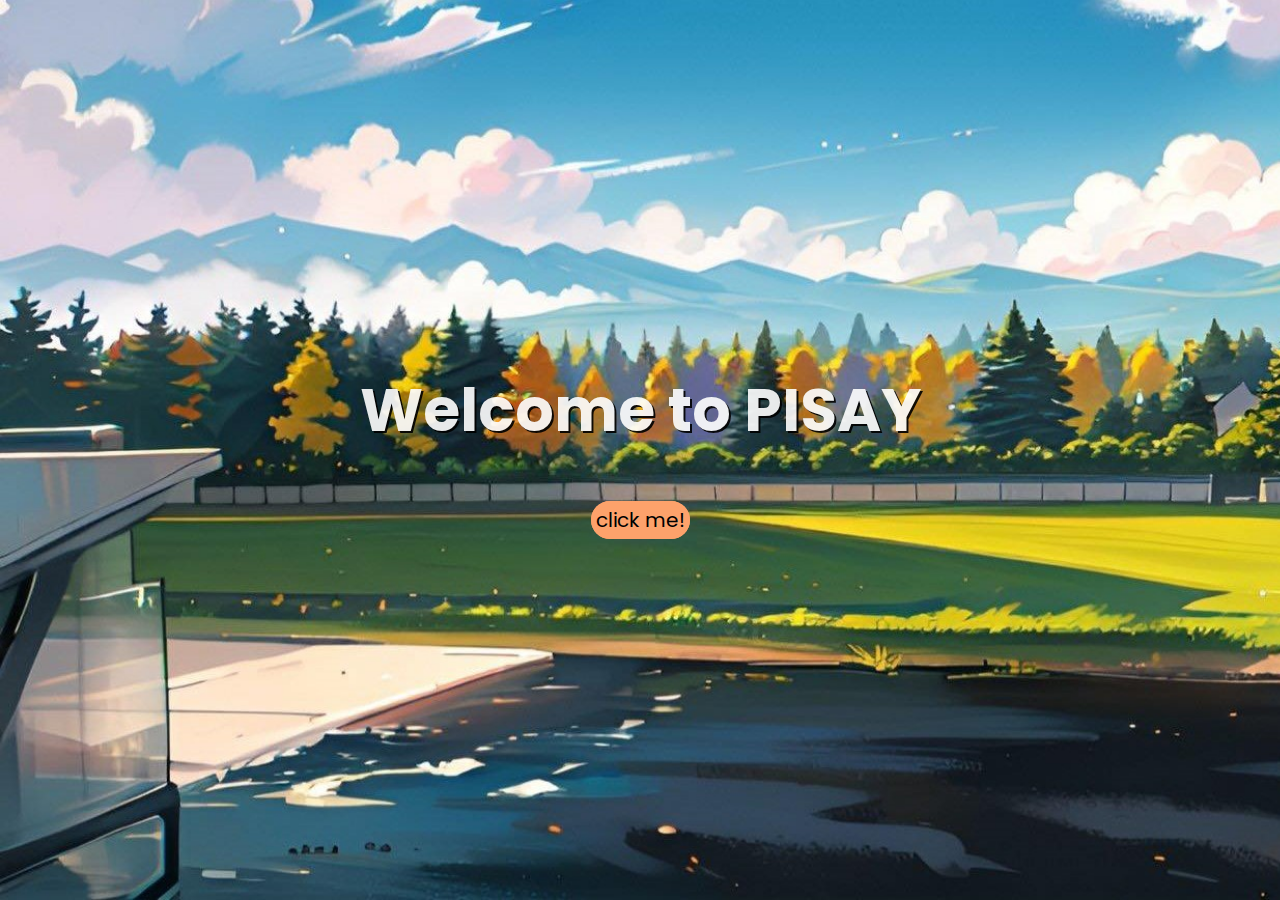
<file: index.html>
<DOCTYPE html>
<html lang="en">
		<head>
			<title>Welcome to PISAY!</title>
			<meta charset="UTP-8">
			<meta http-equiv="X-UA-Compatible" content="IE-edge">
			<meta name="viewport" content="width=device-width, initial-scale-1.0">
			<link href="https://fonts.googleapis.com/css2?family=Poppins:wght@400;500;600&display=swap" rel="stylesheet" />

			<style>
			*{
				padding: 0;
				margin: 0;
				background-image: url('page3.jpg');
				background-repeat: no-repeat;
				background-attachment: fixed;
				background-size: cover;
			}
			.container{
				margin:0;
				width:100%;
				height:100vh;
				display:flex;
				align-items: center;
				justify-content: center;
			}
			.content{
				text-align:center;
			}
			.content h1{
				justify-content: center;
				font-family: "Poppins";
				color:white;
				font-size: 60px;
				margin-bottom: 50px;
				text-shadow: 2px 2px black;
				opacity:0.9;
			}
			.content a{
				font-size: 20px;
				color:black;
				text-decoration: none;
				border: 5px solid #FDA26B;
				padding: 15px, 25px;
				border-radius: 20px;
				transition: 0.2s;
				background:#FDA26B;
				font-family: "Poppins", sans-serif;
			}
			.content a:hover{
				background-color: #FDBB63;
				color: #FC7174;
			}
			</style>
			
			<body style="background:#7393B3">
			
			<div class="container">
				<div class="content">
					<h1> Welcome to PISAY	</h1>
					<a href="main.html">click me!</a>
				</div>
			</div>
		</body>
		</head>
</html>
</file>
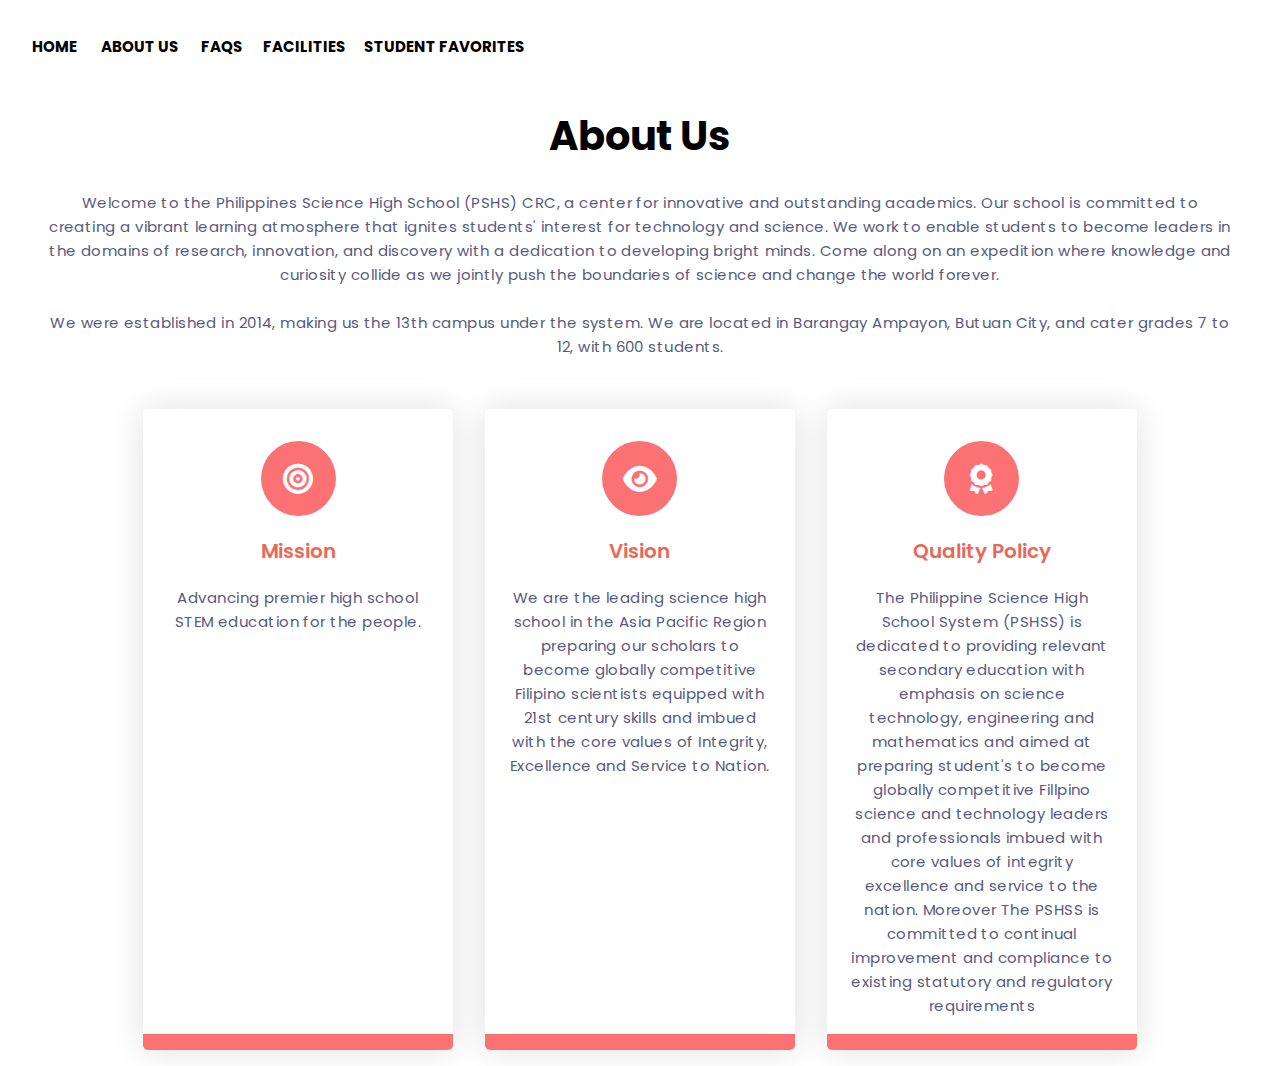
<file: AB.html>
<!DOCTYPE html>
<html lang="en">
	<head>
		<meta name="viewport" content="width=device-width, initial-scale=1.0" />
		<title>About Us</title>
		<link rel="stylesheet" href="https://cdnjs.cloudflare.com/ajax/libs/font-awesome/6.0.0-beta3/css/all.min.css"/>
		<link href="https://fonts.googleapis.com/css2?family=Poppins:wght@400;500;600&display=swap" rel="stylesheet"/>
		<style>
		* {
			padding: 0;
			margin: 0;
			box-sizing: border-box;
			font-family: "Poppins", sans-serif;
		}
		a {
			text-decoration: none;
			color: black;
			z-index: 3;
		}
		.a {
				position: absolute;
				top: 10px;
				right: 94%;
				font-family: Arial, Helvetica, sans-serif;
				font-size: 15px;
				margin-top:25px;
			}
			.a a:hover{
				background-color: #ADD8E6;
				border-radius:10px;
				border: 3px solid white;
				padding:5px;
				border-radius: 20px;
				transition: 0.2s;
			}
			.s {
				position: absolute;
				top: 10px;
				right: 86%;
				font-family: Arial, Helvetica, sans-serif;
				font-size: 15px;
				margin-top:25px;
			}
			.s a:hover{
				background-color: #ADD8E6;
				border-radius:10px;
				border: 3px solid white;
				padding:5px;
				border-radius: 20px;
				transition: 0.2s;
			}
			.e {
				position: absolute;
				top: 10px;
				right: 81%;
				font-family: Arial, Helvetica, sans-serif;
				font-size: 15px;
				margin-top:25px;
			}
			.e a:hover{
				background-color: #ADD8E6;
				border-radius:10px;
				border: 3px solid white;
				padding:5px;
				border-radius: 20px;
				transition: 0.2s;
			}
			.o {text-decoration: none;	
				position: absolute;
				top: 10px;
				right: 73%;
				font-family: Arial, Helvetica, sans-serif;
				font-size: 15px;
				margin-top:25px;
			}
			.o a:hover{
				background-color: #ADD8E6;
				border-radius:10px;
				border: 3px solid white;
				padding:5px;
				border-radius: 20px;
				transition: 0.2s;
			}
			.i {
				position: absolute;
				top: 10px;
				right: 59%;
				font-family: Arial, Helvetica, sans-serif;
				font-size: 15px;
				margin-top:25px;
			}
			.i a:hover{
				background-color: #ADD8E6;
				border-radius:10px;
				border: 3px solid white;
				padding:5px;
				border-radius: 20px;
				transition: 0.2s;
			}
		.section-heading{
			font-size:40px;
			margin-top:90px;
		}
		section {
			height: 100vh;
			width: 100%;
			display: grid;
			place-items: center;
		}
		.row {
			display: flex;
			flex-wrap: wrap;
		}
		.column {
			width: 90%;
			margin:0;
			padding: 0 1em 1em 1em;
			text-align: center;
		}
		.card {
			width: 310px;
			height: 100%;
			padding: 2em 1.5em;
			background: linear-gradient(#ffffff 50%, #FC7174 50%);
			background-size: 100% 200%;
			background-position: 0 2.5%;
			border-radius: 5px;
			box-shadow: 0 0 35px rgba(0, 0, 0, 0.12);
			cursor: pointer;
			transition: 0.5s;
		}
		h3 {
			font-size: 20px;
			font-weight: 600;
			color: #EB6859;
			margin: 1em 0;
		}
		p {
			text-align:center;
			color: #575a7b;
			font-size: 15px;
			line-height: 1.6;
			letter-spacing: 0.03em;
		}
		.icon-wrapper {
			background-color: #FC7174;
			position: relative;
			margin: auto;
			font-size: 30px;
			height: 2.5em;
			width: 2.5em;
			color: #ffffff;
			border-radius: 50%;
			display: grid;
			place-items: center;
			transition: 0.5s;
		}
		.card:hover {
			background-position: 0 100%;
		}
		.card:hover .icon-wrapper {
			background-color: #ffffff;
			color: #FC7174;
		}
		.card:hover h3 {
			color: #ffffff;
		}
		.card:hover p {
			color: #f0f0f0;
		}
		@media screen and (min-width: 768px) {
		section {
			padding: 0 2em;
		}
		.column {
			flex: 0 50%;
			max-width: 50%;
		}
		}
		@media screen and (min-width: 992px) {
		  section {
			padding: 1em 3em;
		  }
		  .column {
			flex: 0 0 33.33%;
			max-width: 33.33%;
		  }
		}
		</style>
  </head>
  <body>
		<div>
			<h2 class="a">
				<a href="main.html"> HOME</a>
			</h2>
			<h2 class="s">
				<a href="AB.html"> ABOUT US</a>
			</h2>
			<h2 class="e"> 
				<a href="cs.html"> FAQS</a>
			</h2>
			<h2 class="o">
				<a href="facilities.html"> FACILITIES</a>
			</h2>
			<h2 class="i">
				<a href="SV.html"> STUDENT FAVORITES</a>
			</h2>
		</div>
		
		<section c>
		  <div class="row">
			<h1 class="section-heading">About Us</h1>
		  </div> <br>
	  
		  <p class= "decription">
			   Welcome to the Philippines Science High School (PSHS) CRC, a center for innovative and outstanding 
			   academics. Our school is committed to creating a vibrant learning atmosphere that ignites students' 
			   interest for technology and science. We work to enable students to become leaders in the domains of 
			   research, innovation, and discovery with a dedication to developing bright minds. Come along on an 
			   expedition where knowledge and curiosity collide as we jointly push the boundaries of science and 
			   change the world forever. <br><br>
			   We were established in 2014, making us the 13th campus under the system. 
			   We are located in Barangay Ampayon, Butuan City, and cater grades 7 to 12, 
			   with 600 students.
		  </p> <br><br>
				
		  <div class="row">
			<div class="column">
			  <div class="card">
				<div class="icon-wrapper">
				  <i class="fa-solid fa-bullseye"></i>
				</div>
				<h3>Mission</h3>
				<p>
				  Advancing premier high school STEM education for the people.
				</p>
			  </div>
			</div>
			<div class="column">
			  <div class="card">
				<div class="icon-wrapper">
				  <i class="fa-solid fa-eye"></i>
				</div>
				<h3>Vision</h3>
				<p>
				  We are the leading science high school in the Asia Pacific Region preparing our scholars to become globally competitive Filipino scientists equipped with 21st century skills and imbued with the core values of Integrity, Excellence and Service to Nation.
				</p>
			  </div>
			</div>
			<div class="column">
			  <div class="card">
				<div class="icon-wrapper">
				  <i class="fa-solid fa-award"></i>
				</div>
				<h3>Quality Policy</h3>
				<p>
				  The Philippine Science High School System (PSHSS) is dedicated to providing relevant secondary education with emphasis on science technology, engineering and mathematics and aimed at preparing student's to become globally competitive Fillpino science and technology leaders and professionals imbued with core values of integrity excellence and service to the nation. Moreover The PSHSS is committed to continual improvement and compliance to existing statutory and regulatory requirements
				</p>
			  </div>
			</div>
			  </div>
			</div>
		  </div>
		</section>
	</body>
</html>
</file>
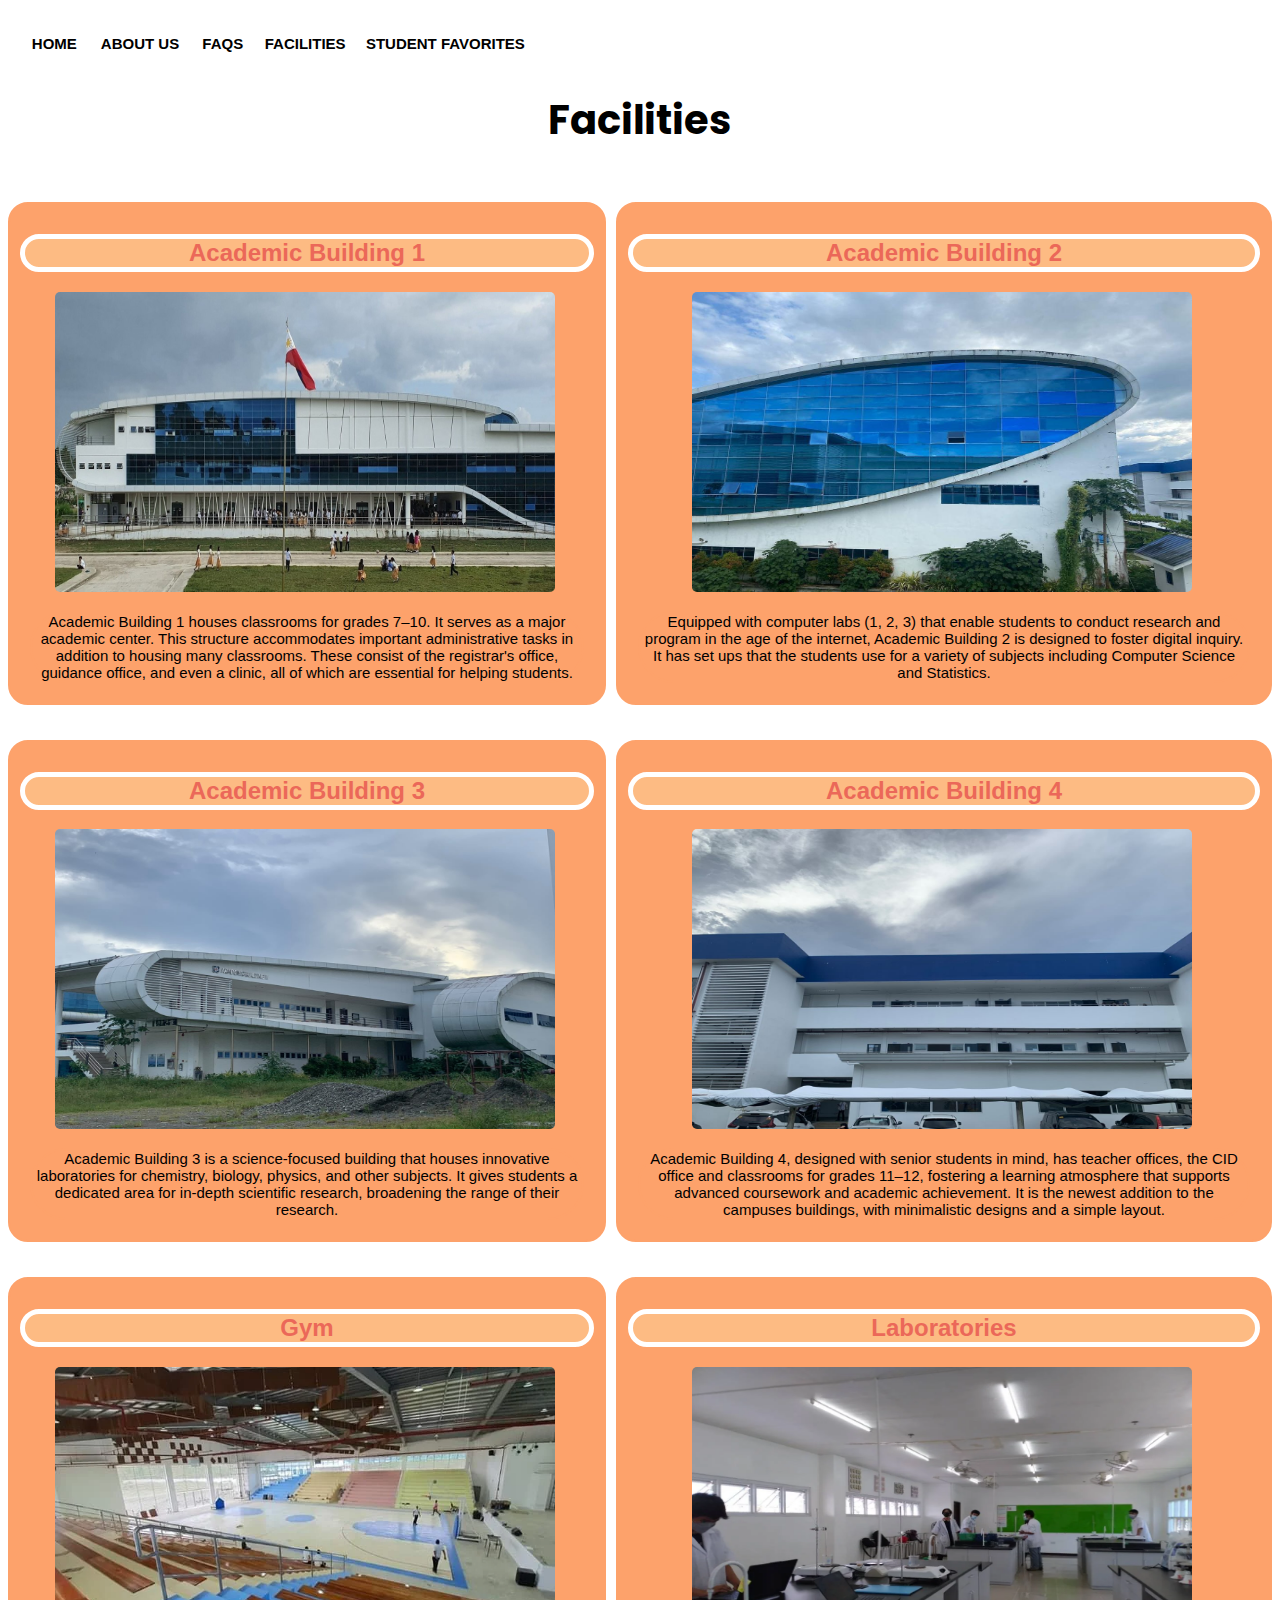
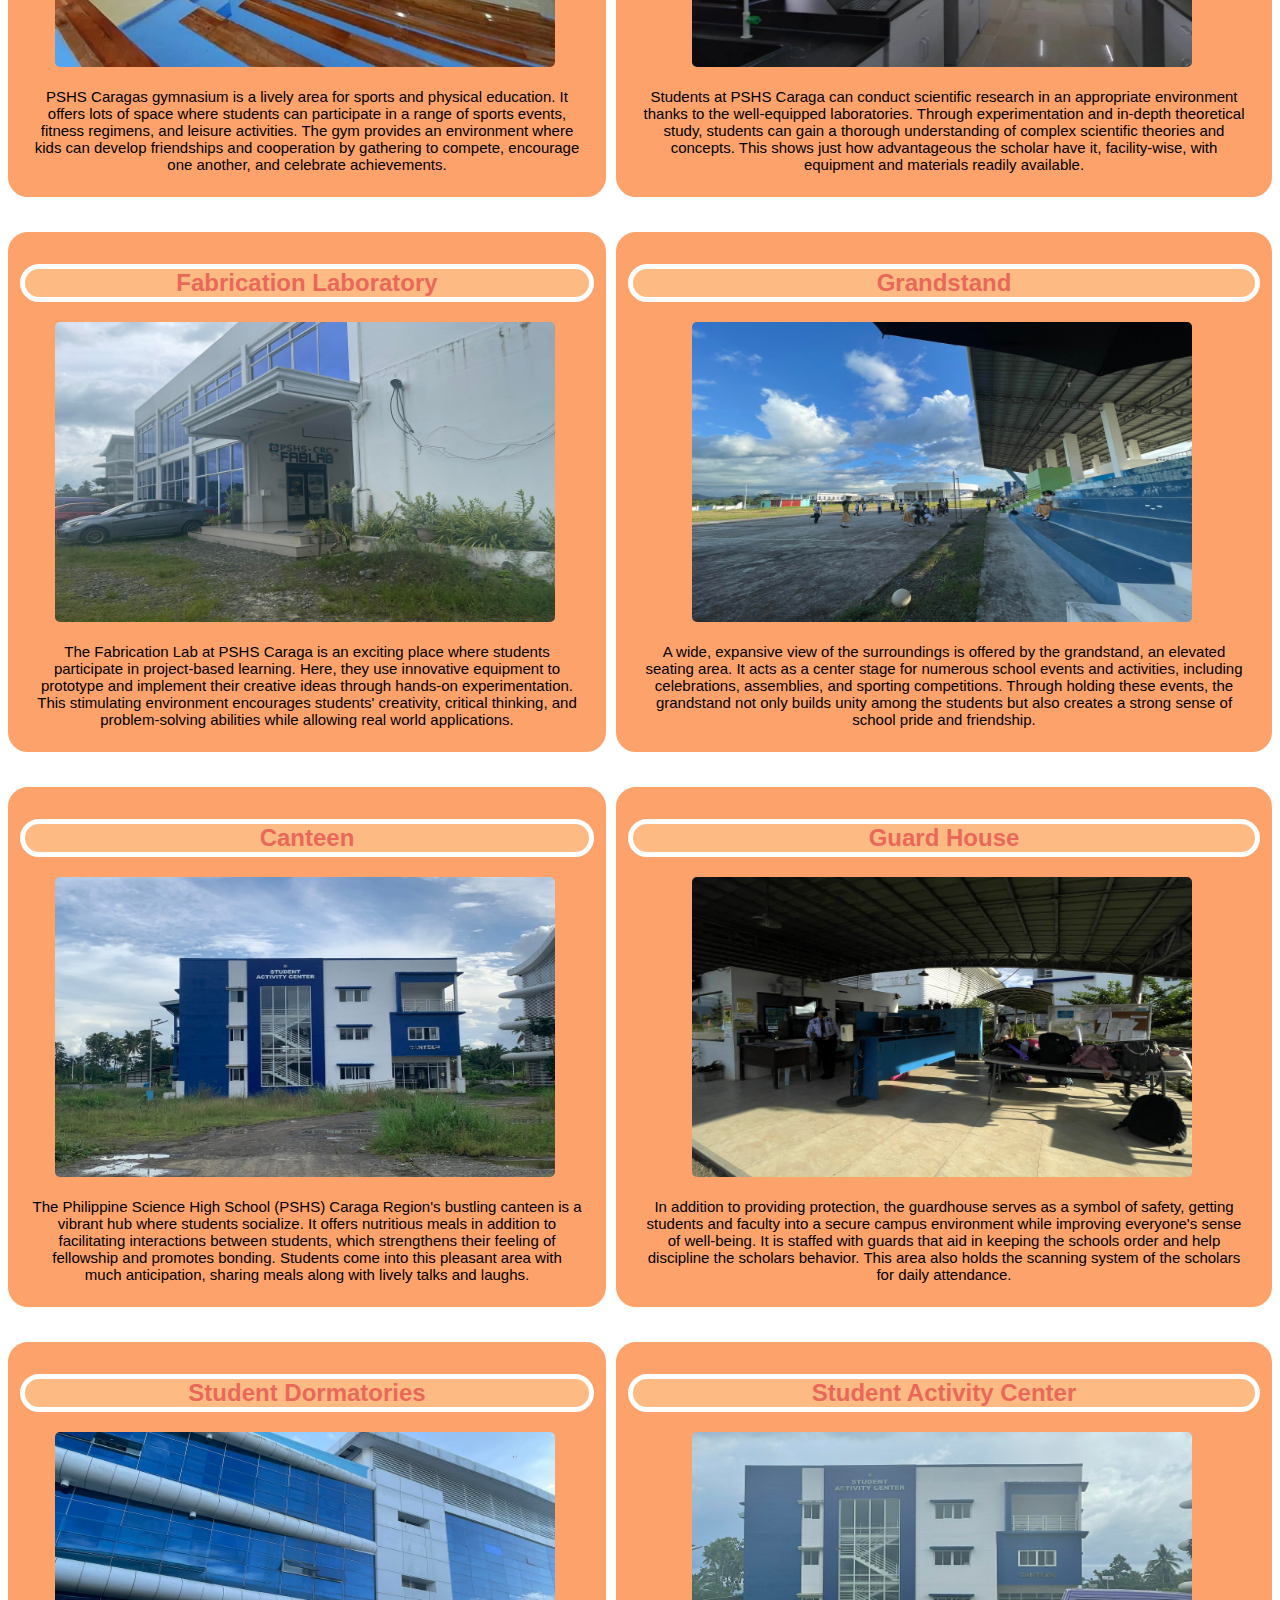
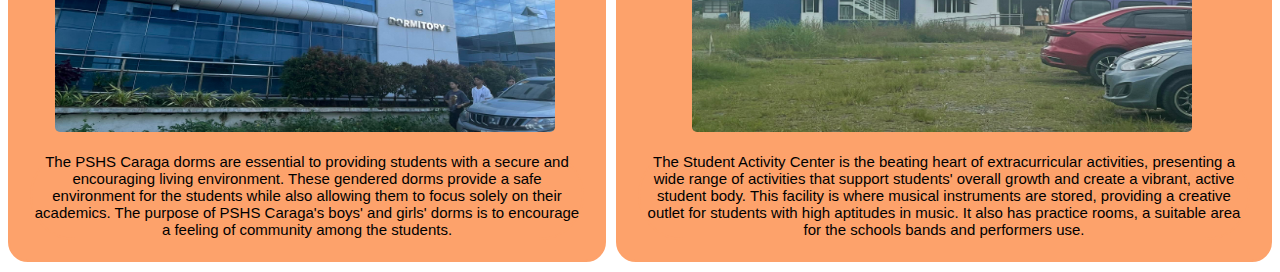
<file: facilities.html>
<!DOCTYPE html>
<html lang="en">
		<head>
			<title>Facilities</title>
			<meta name="viewport" content="width=device-width, initial-scale=1.0" />
			<link href="https://fonts.googleapis.com/css2?family=Poppins:wght@400;500;600&display=swap" rel="stylesheet" />
			<style>
			body{
				text-align:center;
				justify-content:center;
				font-family: "Poppins", sans-serif;
			}
			a {
				text-decoration: none;
				color: black;
				z-index: 3;
			}
.a {
				position: absolute;
				top: 10px;
				right: 94%;
				font-family: Arial, Helvetica, sans-serif;
				font-size: 15px;
				margin-top:25px;
			}
			.a a:hover{
				background-color: #ADD8E6;
				border-radius:10px;
				border: 3px solid white;
				padding:5px;
				border-radius: 20px;
				transition: 0.2s;
			}
			.s {
				position: absolute;
				top: 10px;
				right: 86%;
				font-family: Arial, Helvetica, sans-serif;
				font-size: 15px;
				margin-top:25px;
			}
			.s a:hover{
				background-color: #ADD8E6;
				border-radius:10px;
				border: 3px solid white;
				padding:5px;
				border-radius: 20px;
				transition: 0.2s;
			}
			.e {
				position: absolute;
				top: 10px;
				right: 81%;
				font-family: Arial, Helvetica, sans-serif;
				font-size: 15px;
				margin-top:25px;
			}
			.e a:hover{
				background-color: #ADD8E6;
				border-radius:10px;
				border: 3px solid white;
				padding:5px;
				border-radius: 20px;
				transition: 0.2s;
			}
			.o {text-decoration: none;	
				position: absolute;
				top: 10px;
				right: 73%;
				font-family: Arial, Helvetica, sans-serif;
				font-size: 15px;
				margin-top:25px;
			}
			.o a:hover{
				background-color: #ADD8E6;
				border-radius:10px;
				border: 3px solid white;
				padding:5px;
				border-radius: 20px;
				transition: 0.2s;
			}
			.i {
				position: absolute;
				top: 10px;
				right: 59%;
				font-family: Arial, Helvetica, sans-serif;
				font-size: 15px;
				margin-top:25px;
			}
			.i a:hover{
				background-color: #ADD8E6;
				border-radius:10px;
				border: 3px solid white;
				padding:5px;
				border-radius: 20px;
				transition: 0.2s;
			}
			h1{
				text-align:center;
				color: black;
				font-size:40px;
				margin-top:90px;
			}
			.flex-container{
				display:flex;
				margin-bottom: 10px;
			}
			.rooms1{
				flex:1;
				font-family: Arial;
				padding:20px 20px 10px 20px;
				display:block;
				background:#FDA26B;
				border:2px, solid, #FDA26B;
				border-radius: 20px;
				margin: auto;
				width: 50%;
				padding: 10px;
				text-align:center;
				justify-content:center;
			}
			.rooms1 h2{
				color: black;
				background-color: #FDBB83;
				color: #EB6859;
				border-radius:10px;
				border: 5px solid white;
				padding: 15px, 25px;
				border-radius: 20px;
			}
			.rooms1:hover{
				border-radius:10px;
				border: 5px solid white;
				padding: 15px, 25px;
				border-radius: 20px;
				transition: 0.2s;
				margin:30px;
			}
			.rooms2{
				font-family: Arial;
				padding:20px 20px 10px 20px;
				display:block;
				background:#FDA26B;
				border:2px, solid, #FDA26B;
				border-radius: 20px;
				margin: auto;
				margin-left:10px;
				width: 50%;
				padding: 10px;
				text-align:center;
				justify-content:center;
			}
			.rooms2 h2{
				color: black;
				background-color: #FDBB83;
				color: #EB6859;
				border-radius:10px;
				border: 5px solid white;
				padding: 15px, 25px;
				border-radius: 20px;
			}
			.rooms2:hover{
				border-radius:10px;
				border: 5px solid white;
				padding: 15px, 25px;
				border-radius: 20px;
				transition: 0.2s;
				margin:30px;
			}
			#gym{
				flex:1;
				font-family: Arial;
				padding:20px 20px 10px 20px;
				display:block;
				background:#FDA26B;
				border:2px, solid, #FDA26B;
				border-radius: 20px;
				margin: auto;
				width: 50%;
				padding: 10px;
				text-align:center;
				justify-content:center;
			}
			#gym h2{
				color: black;
				background-color: #FDBB83;
				color: #EB6859;
				border-radius:10px;
				border: 5px solid white;
				padding: 15px, 25px;
				border-radius: 20px;
			}
			#gym:hover{
				border-radius:10px;
				border: 5px solid white;
				padding: 15px, 25px;
				border-radius: 20px;
				transition: 0.2s;
				margin:30px;
			}
			#labs{
				font-family: Arial;
				padding:20px 20px 10px 20px;
				display:block;
				background:#FDA26B;
				border:2px, solid, #FDA26B;
				border-radius: 20px;
				margin: auto;
				margin-left:10px;
				width: 50%;
				padding: 10px;
				text-align:center;
				justify-content:center;
			}
			#labs h2{
				color: black;
				background-color: #FDBB83;
				color: #EB6859;
				border-radius:10px;
				border: 5px solid white;
				padding: 15px, 25px;
				border-radius: 20px;
			}
			#labs:hover{
				border-radius:10px;
				border: 5px solid white;
				padding: 15px, 25px;
				border-radius: 20px;
				transition: 0.2s;
				margin:30px;
			}
			#fb{
				flex:1;
				font-family: Arial;
				padding:20px 20px 10px 20px;
				display:block;
				background:#FDA26B;
				border:2px, solid, #FDA26B;
				border-radius: 20px;
				margin: auto;
				width: 50%;
				padding: 10px;
				text-align:center;
				justify-content:center;
			}
			#fb h2{
				color: black;
				background-color: #FDBB83;
				color: #EB6859;
				border-radius:10px;
				border: 5px solid white;
				padding: 15px, 25px;
				border-radius: 20px;
			}
			#fb:hover{
				border-radius:10px;
				border: 5px solid white;
				padding: 15px, 25px;
				border-radius: 20px;
				transition: 0.2s;
				margin:30px;
			}
			#grandstand{
				font-family: Arial;
				padding:20px 20px 10px 20px;
				display:block;
				background:#FDA26B;
				border:2px, solid, #FDA26B;
				border-radius: 20px;
				margin: auto;
				margin-left:10px;
				width: 50%;
				padding: 10px;
				text-align:center;
				justify-content:center;
			}
			#grandstand h2{
				color: black;
				background-color: #FDBB83;
				color: #EB6859;
				border-radius:10px;
				border: 5px solid white;
				padding: 15px, 25px;
				border-radius: 20px;
			}
			#grandstand:hover{
				border-radius:10px;
				border: 5px solid white;
				padding: 15px, 25px;
				border-radius: 20px;
				transition: 0.2s;
				margin:30px;
			}
			#canteen{
				flex:1;
				font-family: Arial;
				padding:20px 20px 10px 20px;
				display:block;
				background:#FDA26B;
				border:2px, solid, #FDA26B;
				border-radius: 20px;
				margin: auto;
				width: 50%;
				padding: 10px;
				text-align:center;
				justify-content:center;
			}
			#canteen h2{
				color: black;
				background-color: #FDBB83;
				color: #EB6859;
				border-radius:10px;
				border: 5px solid white;
				padding: 15px, 25px;
				border-radius: 20px;
			}
			#canteen:hover{
				border-radius:10px;
				border: 5px solid white;
				padding: 15px, 25px;
				border-radius: 20px;
				transition: 0.2s;
				margin:30px;
			}
			#gaurd{
				font-family: Arial;
				padding:20px 20px 10px 20px;
				display:block;
				background:#FDA26B;
				border:2px, solid, #FDA26B;
				border-radius: 20px;
				margin: auto;
				margin-left:10px;
				width: 50%;
				padding: 10px;
				text-align:center;
				justify-content:center;
			}
			#gaurd h2{
				color: black;
				background-color: #FDBB83;
				color: #EB6859;
				border-radius:10px;
				border: 5px solid white;
				padding: 15px, 25px;
				border-radius: 20px;
			}
			#gaurd:hover{
				border-radius:10px;
				border: 5px solid white;
				padding: 15px, 25px;
				border-radius: 20px;
				transition: 0.2s;
				margin:30px;
			}
			#dorm{
				flex:1;
				font-family: Arial;
				padding:20px 20px 10px 20px;
				display:block;
				background:#FDA26B;
				border:2px, solid, #FDA26B;
				border-radius: 20px;
				margin: auto;
				width: 50%;
				padding: 10px;
				text-align:center;
				justify-content:center;
			}
			#dorm h2{
				color: black;
				background-color: #FDBB83;
				color: #EB6859;
				border-radius:10px;
				border: 5px solid white;
				padding: 15px, 25px;
				border-radius: 20px;
			}
			#dorm:hover{
				border-radius:10px;
				border: 5px solid white;
				padding: 15px, 25px;
				border-radius: 20px;
				transition: 0.2s;
				margin:30px;
			}
			#SAC{
				font-family: Arial;
				padding:20px 20px 10px 20px;
				display:block;
				background:#FDA26B;
				border:2px, solid, #FDA26B;
				border-radius: 20px;
				margin: auto;
				margin-left:10px;
				width: 50%;
				padding: 10px;
				text-align:center;
				justify-content:center;
			}
			#SAC h2{
				color: black;
				background-color: #FDBB83;
				color: #EB6859;
				border-radius:10px;
				border: 5px solid white;
				padding: 15px, 25px;
				border-radius: 20px;
			}
			#SAC:hover{
				border-radius:10px;
				border: 5px solid white;
				padding: 15px, 25px;
				border-radius: 20px;
				transition: 0.2s;
				margin:30px;
			}
			img {  
				margin: 5px;
				display:inline;
				margin-right: 10px; 
				margin-top: 0px; 
				border-radius: 5px;
			} 
			p {
				justify-content: center;
				font-size: 15px; 
				background:#FDA26B;
				border:2px, solid, #FDA26B;
				border-radius: 100px;
				font-size:15px;
				margin:10px;	
				}
			</style>
		</head>
		<body>
			<h2 class="a">
				<a href="main.html"> HOME</a>
			</h2>
			<h2 class="s">
				<a href="AB.html"> ABOUT US</a>
			</h2>
			<h2 class="e"> 
				<a href="cs.html"> FAQS</a>
			</h2>
			<h2 class="o">
				<a href="facilities.html"> FACILITIES</a>
			</h2>
			<h2 class="i">
				<a href="SV.html"> STUDENT FAVORITES</a>
			</h2>
			
			<h1>Facilities</h1> <br>
			<div class="flex-container">
				<div class="rooms1">
					<div> 
					<h2>Academic Building 1</h2>
					<img style= "height:300px; width: 500px" src= "cover.jpg">
					</div>
					<p>Academic Building 1 houses classrooms for grades 7–10. It serves as a major academic center. This structure accommodates important administrative tasks in addition to housing many classrooms. These consist of the registrar's office, guidance office, and even a clinic, all of which are essential for helping students.</p>
				</div> 
		
				<div class="rooms2">
					<div> 
					<h2>Academic Building 2</h2>
					<img style= "height:300px; width: 500px" src= "ac2.jpg">
					</div>
					<p>Equipped with computer labs (1, 2, 3) that enable students to conduct research and program in the age of the internet, Academic Building 2 is designed to foster digital inquiry. It has set ups that the students use for a variety of subjects including Computer Science and Statistics. </p>
				</div> 
			</div> <br>
				
			<div class="flex-container">
				<div class="rooms1">
					<div> 
					<h2>Academic Building 3</h2>
					<img style= "height:300px; width: 500px" src= "ac3.jpg">
					</div>
					<p> Academic Building 3 is a science-focused building that houses innovative laboratories for chemistry, biology, physics, and other subjects. It gives students a dedicated area for in-depth scientific research, broadening the range of their research.</p>
				</div> 
		
				<div class="rooms2">
					<div> 
					<h2>Academic Building 4</h2>
					<img style= "height:300px; width: 500px" src= "ac4.jpg">
					</div>
					<p>Academic Building 4, designed with senior students in mind, has teacher offices, the CID office and classrooms for grades 11–12, fostering a learning atmosphere that supports advanced coursework and academic achievement. It is the newest addition to the campuses buildings, with minimalistic designs and a simple layout.</p>
				</div> 
			</div><br>
				
			<div class="flex-container">	
				<div id="gym">
					<div> 
					<h2>Gym</h2>
					<img style= "height:300px; width: 500px" src= "gym.jpg">
					</div> 
					<p>PSHS Caragas gymnasium is a lively area for sports and physical education. It offers lots of space where students can participate in a range of sports events, fitness regimens, and leisure activities. The gym provides an environment where kids can develop friendships and cooperation by gathering to compete, encourage one another, and celebrate achievements.</p>
				</div> 
			
				<div id="labs">
					<div> 
					<h2>Laboratories</h2>
					<img style= "height:300px; width: 500px" src= "labs.jpg">
					</div>
					<p>Students at PSHS Caraga can conduct scientific research in an appropriate environment thanks to the well-equipped laboratories. Through experimentation and in-depth theoretical study, students can gain a thorough understanding of complex scientific theories and concepts. This shows just how advantageous the scholar have it, facility-wise, with equipment and materials readily available. </p>
				</div> 
			</div><br>
				
			<div class="flex-container">
				<div id="fb">
					<div> 
					<h2>Fabrication Laboratory</h2>
					<img style= "height:300px; width: 500px" src= "fb.jpg">
					</div>
					<p>The Fabrication Lab at PSHS Caraga is an exciting place where students participate in project-based learning. Here, they use innovative equipment to prototype and implement their creative ideas through hands-on experimentation. This stimulating environment encourages students' creativity, critical thinking, and problem-solving abilities while allowing real world applications.</p>
				</div> 
				
				<div id="grandstand">
					<div> 
					<h2>Grandstand</h2>
					<img style= "height:300px; width: 500px" src= "gs.jpg">
					</div>
					<p>A wide, expansive view of the surroundings is offered by the grandstand, an elevated seating area. It acts as a center stage for numerous school events and activities, including celebrations, assemblies, and sporting competitions. Through holding these events, the grandstand not only builds unity among the students but also creates a strong sense of school pride and friendship.</p>
				</div> 
			</div><br>
				
			<div class="flex-container">
				<div id="canteen">
					<div> 
					<h2>Canteen</h2>
					<img style= "height:300px; width: 500px" src= "ten.jpg">
					</div>
					<p>The Philippine Science High School (PSHS) Caraga Region's bustling canteen is a vibrant hub where students socialize. It offers nutritious meals in addition to facilitating interactions between students, which strengthens their feeling of fellowship and promotes bonding. Students come into this pleasant area with much anticipation, sharing meals along with lively talks and laughs.</p>
				</div> 
				
				<div id="gaurd">
					<div> 
					<h2>Guard House</h2>
					<img style= "height:300px; width: 500px" src= "gss.jpg">
					</div>
					<p>In addition to providing protection, the guardhouse serves as a symbol of safety, getting students and faculty into a secure campus environment while improving everyone's sense of well-being. It is staffed with guards that aid in keeping the schools order and help discipline the scholars behavior. This area also holds the scanning system of the scholars for daily attendance.</p>
				</div> 
			</div><br>
				
			<div class="flex-container">
				<div id="dorm">
					<div> 
					<h2>Student Dormatories</h2>
					<img style= "height:300px; width: 500px" src= "dorm.jpg">
					</div>
					<p>The PSHS Caraga dorms are essential to providing students with a secure and encouraging living environment. These gendered dorms provide a safe environment for the students while also allowing them to focus solely on their academics. The purpose of PSHS Caraga's boys' and girls' dorms is to encourage a feeling of community among the students.</p>
				</div> 
				
				<div id="SAC">
					<div> 
					<h2>Student Activity Center</h2>
					<img style= "height:300px; width: 500px" src= "can.jpg">
					</div>
					<p>The Student Activity Center is the beating heart of extracurricular activities, presenting a wide range of activities that support students' overall growth and create a vibrant, active student body. This facility is where musical instruments are stored, providing a creative outlet for students with high aptitudes in music. It also has practice rooms, a suitable area for the schools bands and performers use.  </p>
				</div>
			</div>
		</body>
</html>
</file>
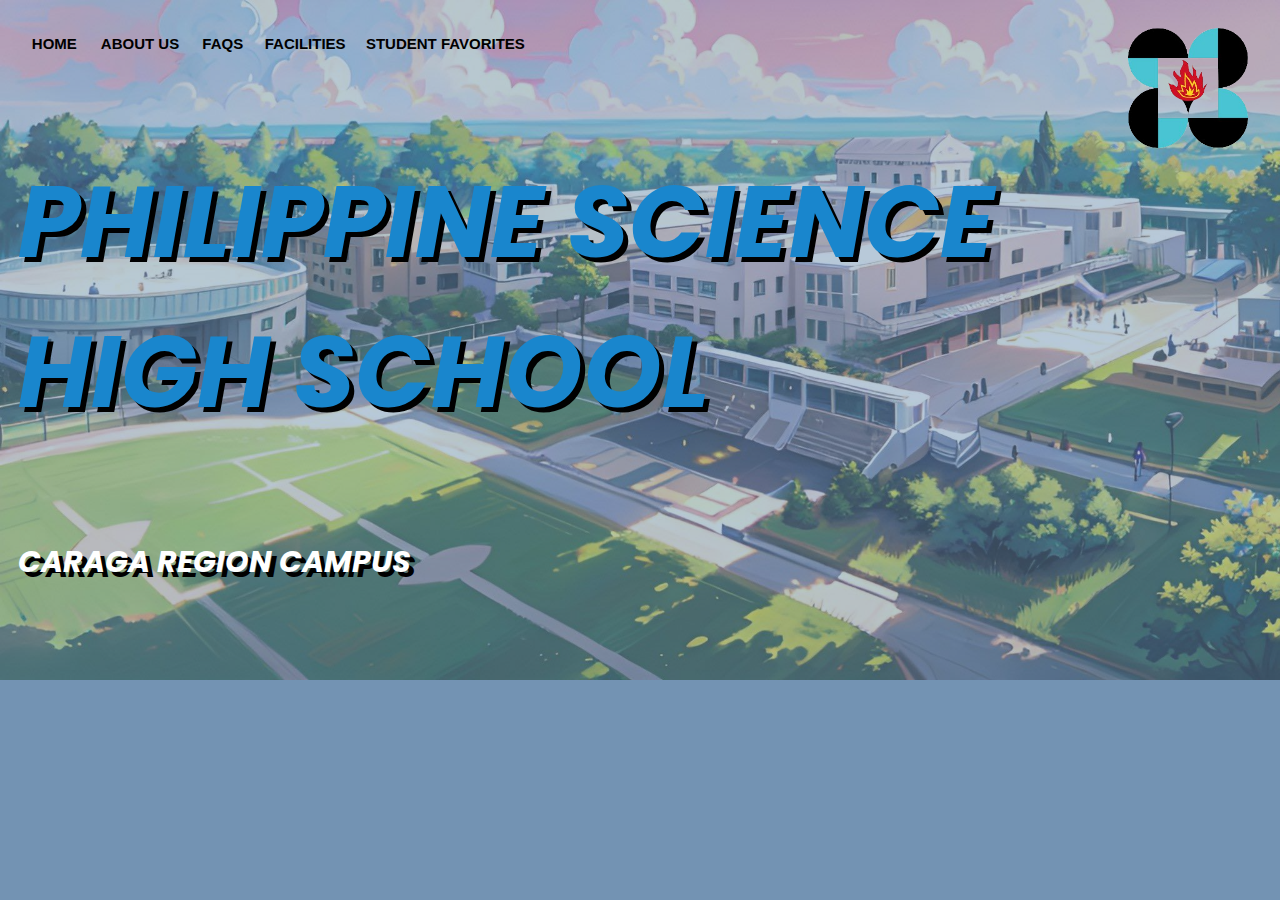
<file: main.html>
<!DOCTYPE html>
<html lang="en">
		<head>
			<title>Home</title>
			<meta name="viewport" content="width=device-width, initial-scale=1.0" />
			<link rel="stylesheet" href="https://cdnjs.cloudflare.com/ajax/libs/font-awesome/6.4.2/css/all.min.css">
			<link href="https://fonts.googleapis.com/css2?family=Poppins:wght@400;500;600&display=swap" rel="stylesheet" />
			<style>
			body{
				justify-content:center;
				background-image: url("hey.png");
				background-size: cover;
				background-repeat: no-repeat;
			}
			a {
				text-decoration: none;
				color: black;
				z-index: 3;
			}
			.a {
				position: absolute;
				top: 10px;
				right: 94%;
				font-family: Arial, Helvetica, sans-serif;
				font-size: 15px;
				margin-top:25px;
			}
			.a a:hover{
				background-color: #ADD8E6;
				border-radius:10px;
				border: 3px solid white;
				padding:5px;
				border-radius: 20px;
				transition: 0.2s;
			}
			.s {
				position: absolute;
				top: 10px;
				right: 86%;
				font-family: Arial, Helvetica, sans-serif;
				font-size: 15px;
				margin-top:25px;
			}
			.s a:hover{
				background-color: #ADD8E6;
				border-radius:10px;
				border: 3px solid white;
				padding:5px;
				border-radius: 20px;
				transition: 0.2s;
			}
			.e {
				position: absolute;
				top: 10px;
				right: 81%;
				font-family: Arial, Helvetica, sans-serif;
				font-size: 15px;
				margin-top:25px;
			}
			.e a:hover{
				background-color: #ADD8E6;
				border-radius:10px;
				border: 3px solid white;
				padding:5px;
				border-radius: 20px;
				transition: 0.2s;
			}
			.o {text-decoration: none;	
				position: absolute;
				top: 10px;
				right: 73%;
				font-family: Arial, Helvetica, sans-serif;
				font-size: 15px;
				margin-top:25px;
			}
			.o a:hover{
				background-color: #ADD8E6;
				border-radius:10px;
				border: 3px solid white;
				padding:5px;
				border-radius: 20px;
				transition: 0.2s;
			}
			.i {
				position: absolute;
				top: 10px;
				right: 59%;
				font-family: Arial, Helvetica, sans-serif;
				font-size: 15px;
				margin-top:25px;
			}
			.i a:hover{
				background-color: #ADD8E6;
				border-radius:10px;
				border: 3px solid white;
				padding:5px;
				border-radius: 20px;
				transition: 0.2s;
			}
			#title{
				float:left;
				font-size: 50px;
				display:block;
				color:#1986cd;
				font-family: "Poppins", sans-serif;
				font-weight:bold;
				font-style: italic;
				text-shadow: 5px 5px black;
				margin-left: 10px;
			}
			#title1{
				float:left;
				margin-left: 10px;
				font-size: 20px;
				color:white;
				font-family: "Poppins", sans-serif;
				font-style: italic;	
				text-shadow: 5px 5px black;
			}
			#logos{
				float:right;
				margin-right: 20px;
				margin-top: 20px;
			}
			</style>
		</head>
		<body style="background-color:#7393B3">
			<h2 class="a">
				<a href="main.html"> HOME</a>
			</h2>
			<h2 class="s">
				<a href="AB.html"> ABOUT US</a>
			</h2>
			<h2 class="e"> 
				<a href="cs.html"> FAQS</a>
			</h2>
			<h2 class="o">
				<a href="facilities.html"> FACILITIES</a>
			</h2>
			<h2 class="i">
				<a href="SV.html"> STUDENT FAVORITES</a>
			</h2>
			
			<div id="logos">
				<img style="width: 120px" src="logo.png">
				<img>
			</div> 
			
			<br><br><br><br>
			
			<div id="title">
				<h1>PHILIPPINE SCIENCE <br> HIGH SCHOOL</h1>
			</div>
			<div id="title1">
				<h2>CARAGA REGION CAMPUS</h2>
			</div>
						
		</body>
</html>
</file>
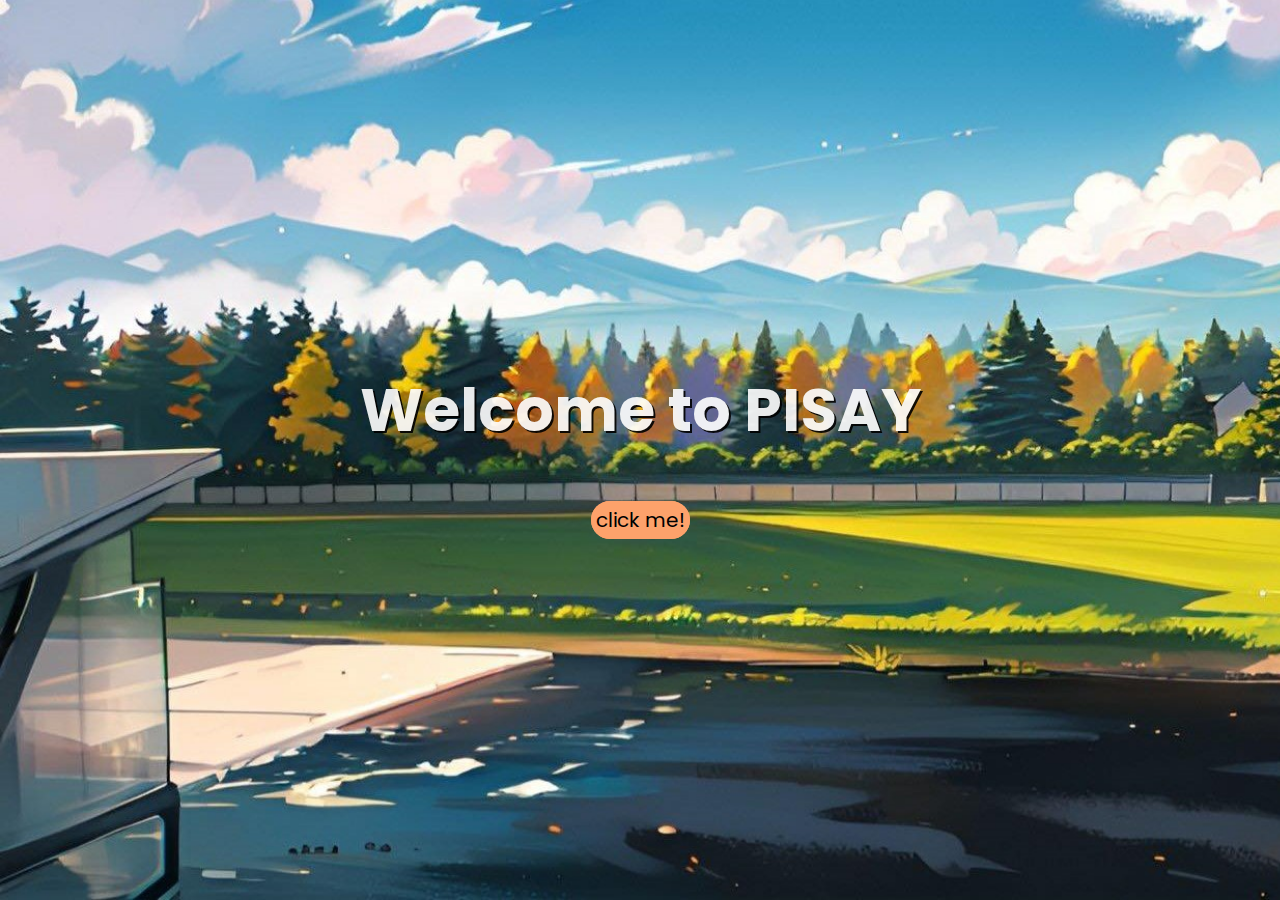
<file: Q2.html>
<DOCTYPE html>
<html lang="en">
		<head>
			<title>Welcome to PISAY!</title>
			<meta charset="UTP-8">
			<meta http-equiv="X-UA-Compatible" content="IE-edge">
			<meta name="viewport" content="width=device-width, initial-scale-1.0">
			<link href="https://fonts.googleapis.com/css2?family=Poppins:wght@400;500;600&display=swap" rel="stylesheet" />

			<style>
			*{
				padding: 0;
				margin: 0;
				background-image: url('page3.jpg');
				background-repeat: no-repeat;
				background-attachment: fixed;
				background-size: cover;
			}
			.container{
				margin:0;
				width:100%;
				height:100vh;
				display:flex;
				align-items: center;
				justify-content: center;
			}
			.content{
				text-align:center;
			}
			.content h1{
				justify-content: center;
				font-family: "Poppins";
				color:white;
				font-size: 60px;
				margin-bottom: 50px;
				text-shadow: 2px 2px black;
				opacity:0.9;
			}
			.content a{
				font-size: 20px;
				color:black;
				text-decoration: none;
				border: 5px solid #FDA26B;
				padding: 15px, 25px;
				border-radius: 20px;
				transition: 0.2s;
				background:#FDA26B;
				font-family: "Poppins", sans-serif;
			}
			.content a:hover{
				background-color: #FDBB63;
				color: #FC7174;
			}
			</style>
			
			<body style="background:#7393B3">
			
			<div class="container">
				<div class="content">
					<h1> Welcome to PISAY	</h1>
					<a href="main.html">click me!</a>
				</div>
			</div>
		</body>
		</head>
</html>
</file>
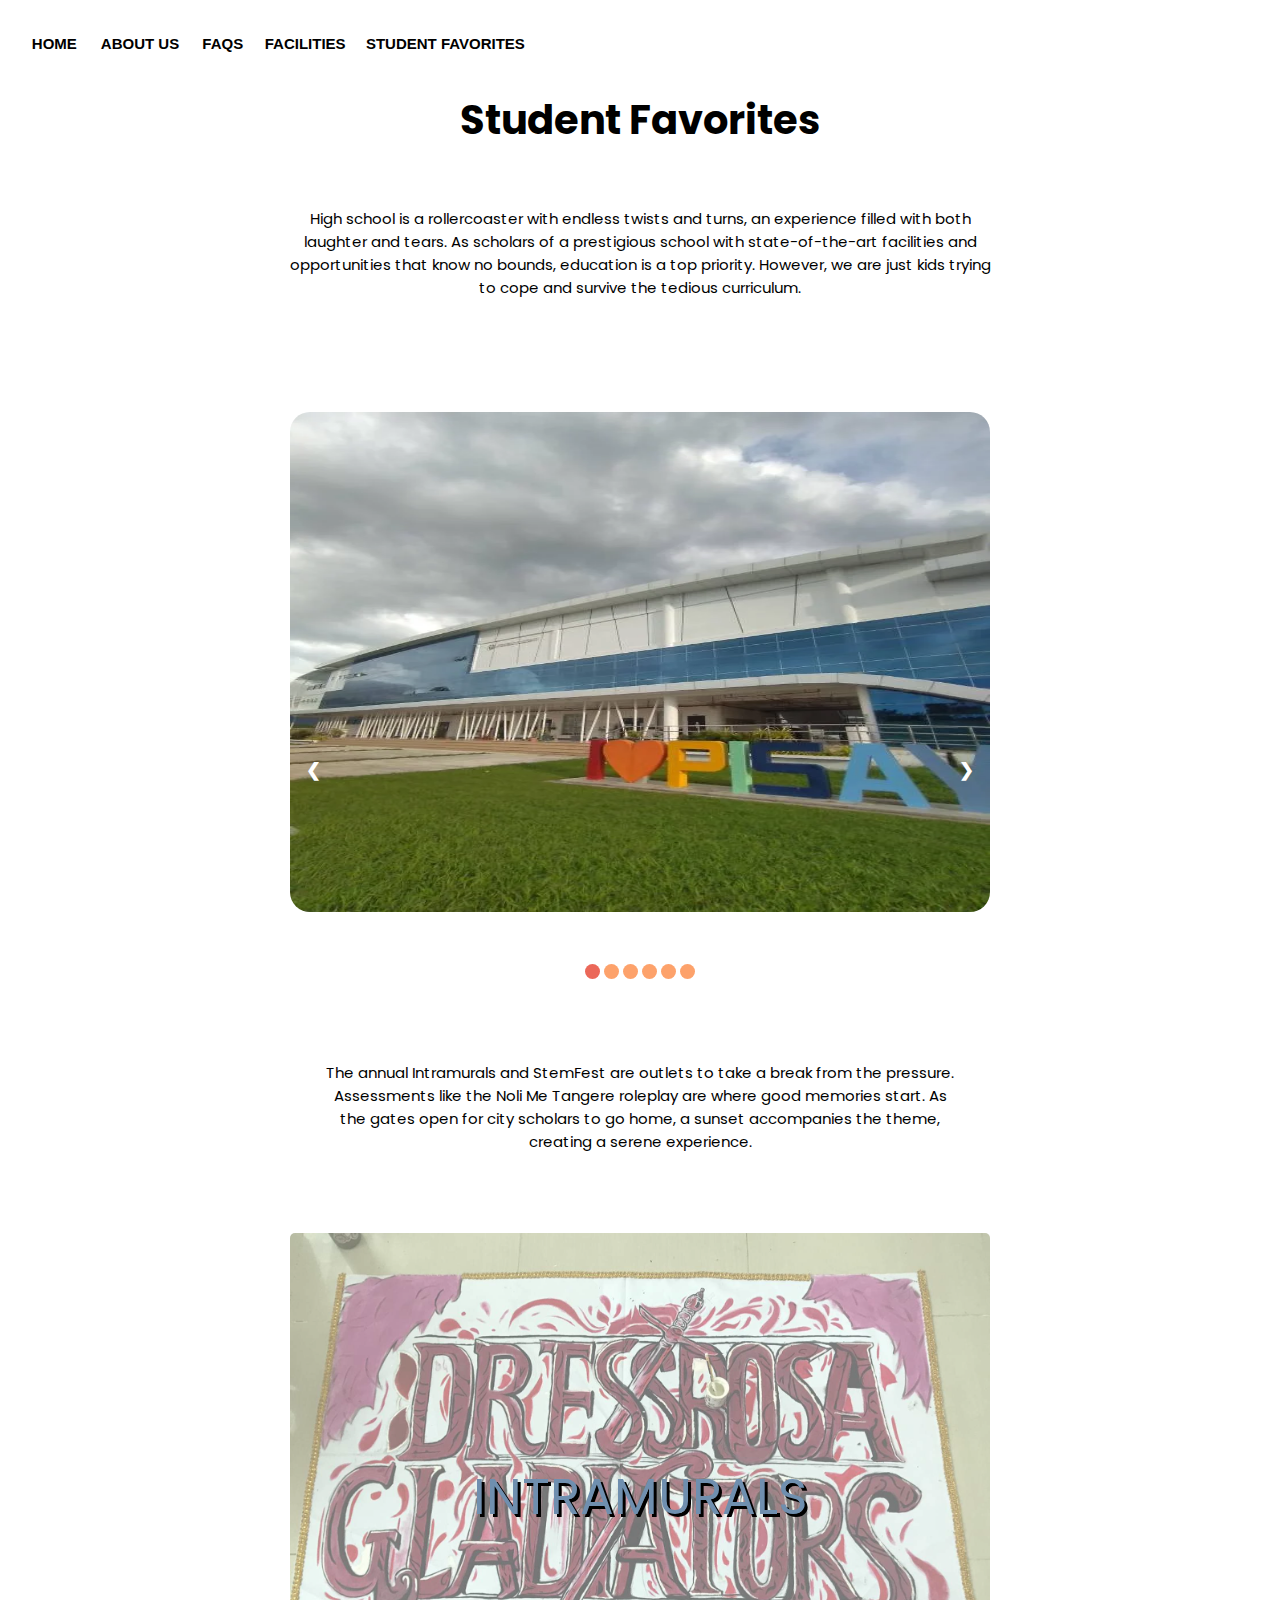
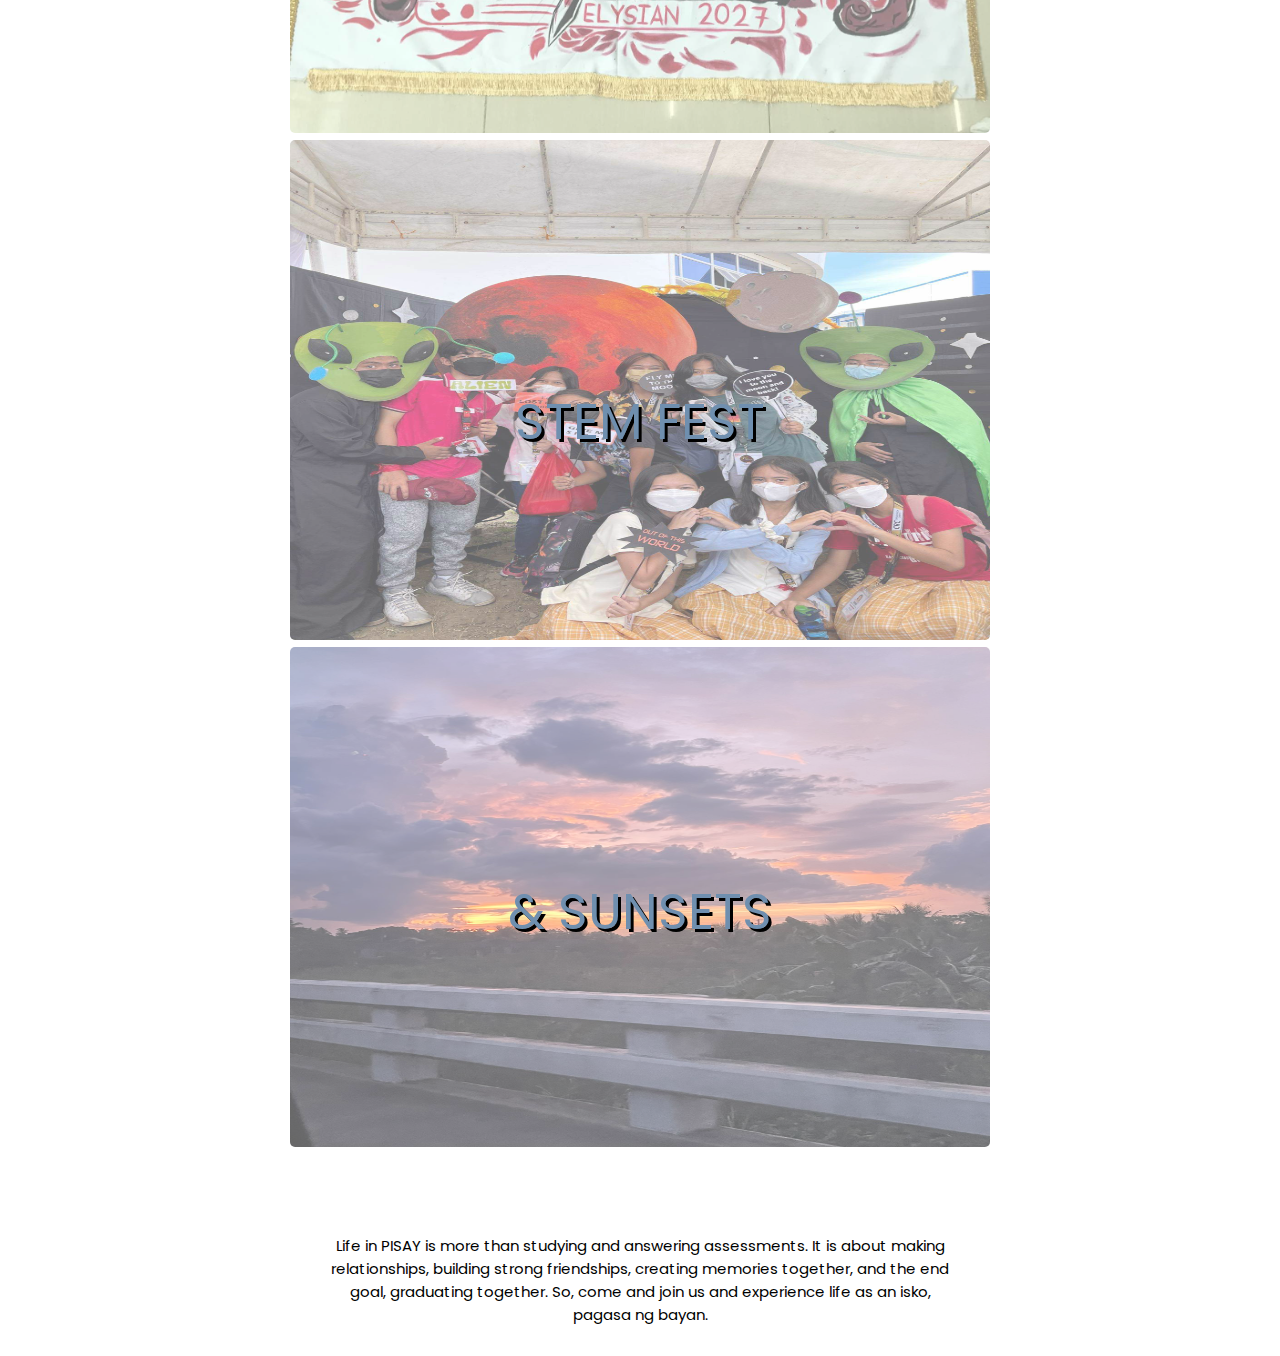
<file: SV.html>
<!DOCTYPE html>
<html lang="en">
		<head>
			<title>Student Favorites</title>
			<meta name="viewport" content="width=device-width, initial-scale=1.0" />
			<link rel="stylesheet" href="https://cdnjs.cloudflare.com/ajax/libs/font-awesome/6.4.2/css/all.min.css">
			<link href="https://fonts.googleapis.com/css2?family=Poppins:wght@400;500;600&display=swap" rel="stylesheet" />
			<style>
			body{
				justify-content:center;
				font-family: "Poppins", sans-serif;
			}
			a {
				text-decoration: none;
				color: black;
				z-index: 3;
			}
			.a {
				position: absolute;
				top: 10px;
				right: 94%;
				font-family: Arial, Helvetica, sans-serif;
				font-size: 15px;
				margin-top:25px;
			}
			.a a:hover{
				background-color: #ADD8E6;
				border-radius:10px;
				border: 3px solid white;
				padding:5px;
				border-radius: 20px;
				transition: 0.2s;
			}
			.s {
				position: absolute;
				top: 10px;
				right: 86%;
				font-family: Arial, Helvetica, sans-serif;
				font-size: 15px;
				margin-top:25px;
			}
			.s a:hover{
				background-color: #ADD8E6;
				border-radius:10px;
				border: 3px solid white;
				padding:5px;
				border-radius: 20px;
				transition: 0.2s;
			}
			.e {
				position: absolute;
				top: 10px;
				right: 81%;
				font-family: Arial, Helvetica, sans-serif;
				font-size: 15px;
				margin-top:25px;
			}
			.e a:hover{
				background-color: #ADD8E6;
				border-radius:10px;
				border: 3px solid white;
				padding:5px;
				border-radius: 20px;
				transition: 0.2s;
			}
			.o {text-decoration: none;	
				position: absolute;
				top: 10px;
				right: 73%;
				font-family: Arial, Helvetica, sans-serif;
				font-size: 15px;
				margin-top:25px;
			}
			.o a:hover{
				background-color: #ADD8E6;
				border-radius:10px;
				border: 3px solid white;
				padding:5px;
				border-radius: 20px;
				transition: 0.2s;
			}
			.i {
				position: absolute;
				top: 10px;
				right: 59%;
				font-family: Arial, Helvetica, sans-serif;
				font-size: 15px;
				margin-top:25px;
			}
			.i a:hover{
				background-color: #ADD8E6;
				border-radius:10px;
				border: 3px solid white;
				padding:5px;
				border-radius: 20px;
				transition: 0.2s;
			}
			h1{
				text-align:center;
				color: black;
				font-size:40px;
				margin-top:90px;
			}
			.slideshow-container {
			  max-width: 700px;
			  max-height: 700px;
			  position: relative;
			  margin: auto;
			}
			.mySlides {
			  display: block;
			  margin-top: 20px;
			  margin-bottom: 20px;
			}
			.mySlides img{
				height:500px;
				border-radius:20px;
			}
			.prev, .next {
			  cursor: pointer;
			  position: absolute;
			  top: 50%;
			  width: auto;
			  margin-top: -22px;
			  padding: 16px;
			  color: white;
			  font-weight: bold;
			  font-size: 18px;
			  transition: 0.6s ease;
			  border-radius: 0 3px 3px 0;
			  user-select: none;
			}
			.next {
			  right: 0;
			  border-radius: 3px 0 0 3px;
			}
			.prev:hover, .next:hover {
			  background-color: #FC7174;
			}
			.dot {
			  cursor: pointer;
			  height: 15px;
			  width: 15px;
			  margin-bottom:30px;
			  background-color: #FDA26B;
			  border-radius: 50%;
			  display: inline-block;
			  transition: background-color 0.6s ease;
			}
			.active, .dot:hover {
			  background-color: #EB6859;
			}
			.fade {
			  animation-name: fade;
			  animation-duration: 1.5s;
			}

			@keyframes fade {
			  from {opacity: .4}
			  to {opacity: 1}
			}
			#text{
				text-align:center;
				font-family: Oranienbaum;
				font-style: italic;
				color:black;
				font-weight:bold;
			}
			#st {
			  text-align:center;
			  font-size: 15px;
			  margin-left:250px;
			  margin-right:250px;
			  padding:30px;
			}
			#pp {
			  text-align:center;
			  font-size: 15px;
			  padding:30px;
			  margin-bottom:50px;
			}
			.pics1 img{
				height: 500px;
				width: 300px;
				opacity:0.6;
				border-radius:5px;				
			}
			.pics2 img{
				height: 500px;
				width: 300px;
				opacity:0.6;
				border-radius:5px;
			}
			.pics3 img{
				height: 500px;
				width: 300px;
				opacity:0.6;	
				border-radius:5px;
			}
			.x{
			color: #6F8FAF;
			text-shadow: 3px 3px black;
			font-size: 50px;
			position: absolute;
			top: 155%;
			left: 50%;
			-webkit-transform: translate(-50%, -50%);
			-ms-transform: translate(-50%, -50%);
			transform: translate(-50%, -50%);
			text-align: center;
			}
			.x1{
			color: #6F8FAF;
			text-shadow: 3px 3px black;
			font-size: 50px;
			position: absolute;
			top: 230%;
			left: 50%;
			-webkit-transform: translate(-50%, -50%);
			-ms-transform: translate(-50%, -50%);
			transform: translate(-50%, -50%);
			text-align: center;
			}
			.x2{
			color: #6F8FAF;
			text-shadow: 3px 3px black;
			font-size: 50px;
			position: absolute;
			top: 300%;
			left: 50%;
			-webkit-transform: translate(-50%, -50%);
			-ms-transform: translate(-50%, -50%);
			transform: translate(-50%, -50%);
			text-align: center;
			}
			#last {
			  text-align:center;
			  font-size: 15px;
			  padding:30px;
			  margin-top:50px;
			  margin-bottom:90px;
			}
			</style>
		</head>
		<body>
			<h2 class="a">
				<a href="main.html"> HOME</a>
			</h2>
			<h2 class="s">
				<a href="AB.html"> ABOUT US</a>
			</h2>
			<h2 class="e"> 
				<a href="cs.html"> FAQS</a>
			</h2>
			<h2 class="o">
				<a href="facilities.html"> FACILITIES</a>
			</h2>
			<h2 class="i">
				<a href="SV.html"> STUDENT FAVORITES</a>
			</h2>
			
			<h1>Student Favorites</h1>
			<p id="st">High school is a rollercoaster with endless twists and turns, an experience filled with both laughter and tears. As scholars of a prestigious school with state-of-the-art facilities and opportunities that know no bounds, education is a top priority. However, we are just kids trying to cope and survive the tedious curriculum. <br><br>
			</p>
			<br>
				<div class="slideshow-container">
			<div class="mySlides fade">
				<img src="page2.jpg" style="width:100%">
			</div>

			<div class="mySlides fade">
				<img src="girls.jpg" style="width:100%">
			</div>

			<div class="mySlides fade">
				<img src="noli.jpg" style="width:100%">
			</div> 
			
			<div class="mySlides fade">
				<img src="music.jpg" style="width:100%">
			</div> 
			<div class="mySlides fade">
				<img src="sir.jpg" style="width:100%">
			</div>
			<div>
			<div class="mySlides fade">
				<img src="na.jpg" style="width:100%">
			</div>
			<div>
			<div>
			  <a class="prev" onclick="plusSlides(-1)">&#10094;</a>
			  <a class="next" onclick="plusSlides(1)">&#10095;</a>
			</div>
			<br>
			<div style="text-align:center">
			  <span class="dot" onclick="currentSlide(1)"></span>
			  <span class="dot" onclick="currentSlide(2)"></span>
			  <span class="dot" onclick="currentSlide(3)"></span>
			  <span class="dot" onclick="currentSlide(4)"></span>
			  <span class="dot" onclick="currentSlide(5)"></span>
			  <span class="dot" onclick="currentSlide(6)"></span>
			</div>
			<script>
			let slideIndex = 1;
			showSlides(slideIndex);

			function plusSlides(n) {
			  showSlides(slideIndex += n);
			}

			function currentSlide(n) {
			  showSlides(slideIndex = n);
			}

			function showSlides(n) {
			  let i;
			  let slides = document.getElementsByClassName("mySlides");
			  let dots = document.getElementsByClassName("dot");
			  if (n > slides.length) {slideIndex = 1}    
			  if (n < 1) {slideIndex = slides.length}
			  for (i = 0; i < slides.length; i++) {
				slides[i].style.display = "none";  
			  }
			  for (i = 0; i < dots.length; i++) {
				dots[i].className = dots[i].className.replace(" active", "");
			  }
			  slides[slideIndex-1].style.display = "block";  
			  dots[slideIndex-1].className += " active";
			}
			</script>
			
			<p id="pp">
			The annual Intramurals and StemFest are outlets to take a break from the pressure. Assessments like the Noli Me Tangere roleplay are where good memories start. As the gates open for city scholars to go home, a sunset accompanies the theme, creating a serene experience. </p>
			

			<div class="pics1">
				<img src="dg.jpg" style="width:100%">
					<div class="x">INTRAMURALS</div>
			</div>

			<div class="pics2">
				<img src="sf.jpg" style="width:100%">
					<div class="x1">STEM FEST</div>
			</div>

			<div class="pics3">
				<img src="sun.jpg" style="width:100%">
					<div class="x2">& SUNSETS</div>
			</div> 
			
			<p id="last">Life in PISAY is more than studying and answering assessments. It is about making relationships, building strong friendships, creating memories together, and the end goal,  graduating together.  So, come and join us and experience life as an isko, pagasa ng bayan. </p>
		</body>
	</html>
</file>
